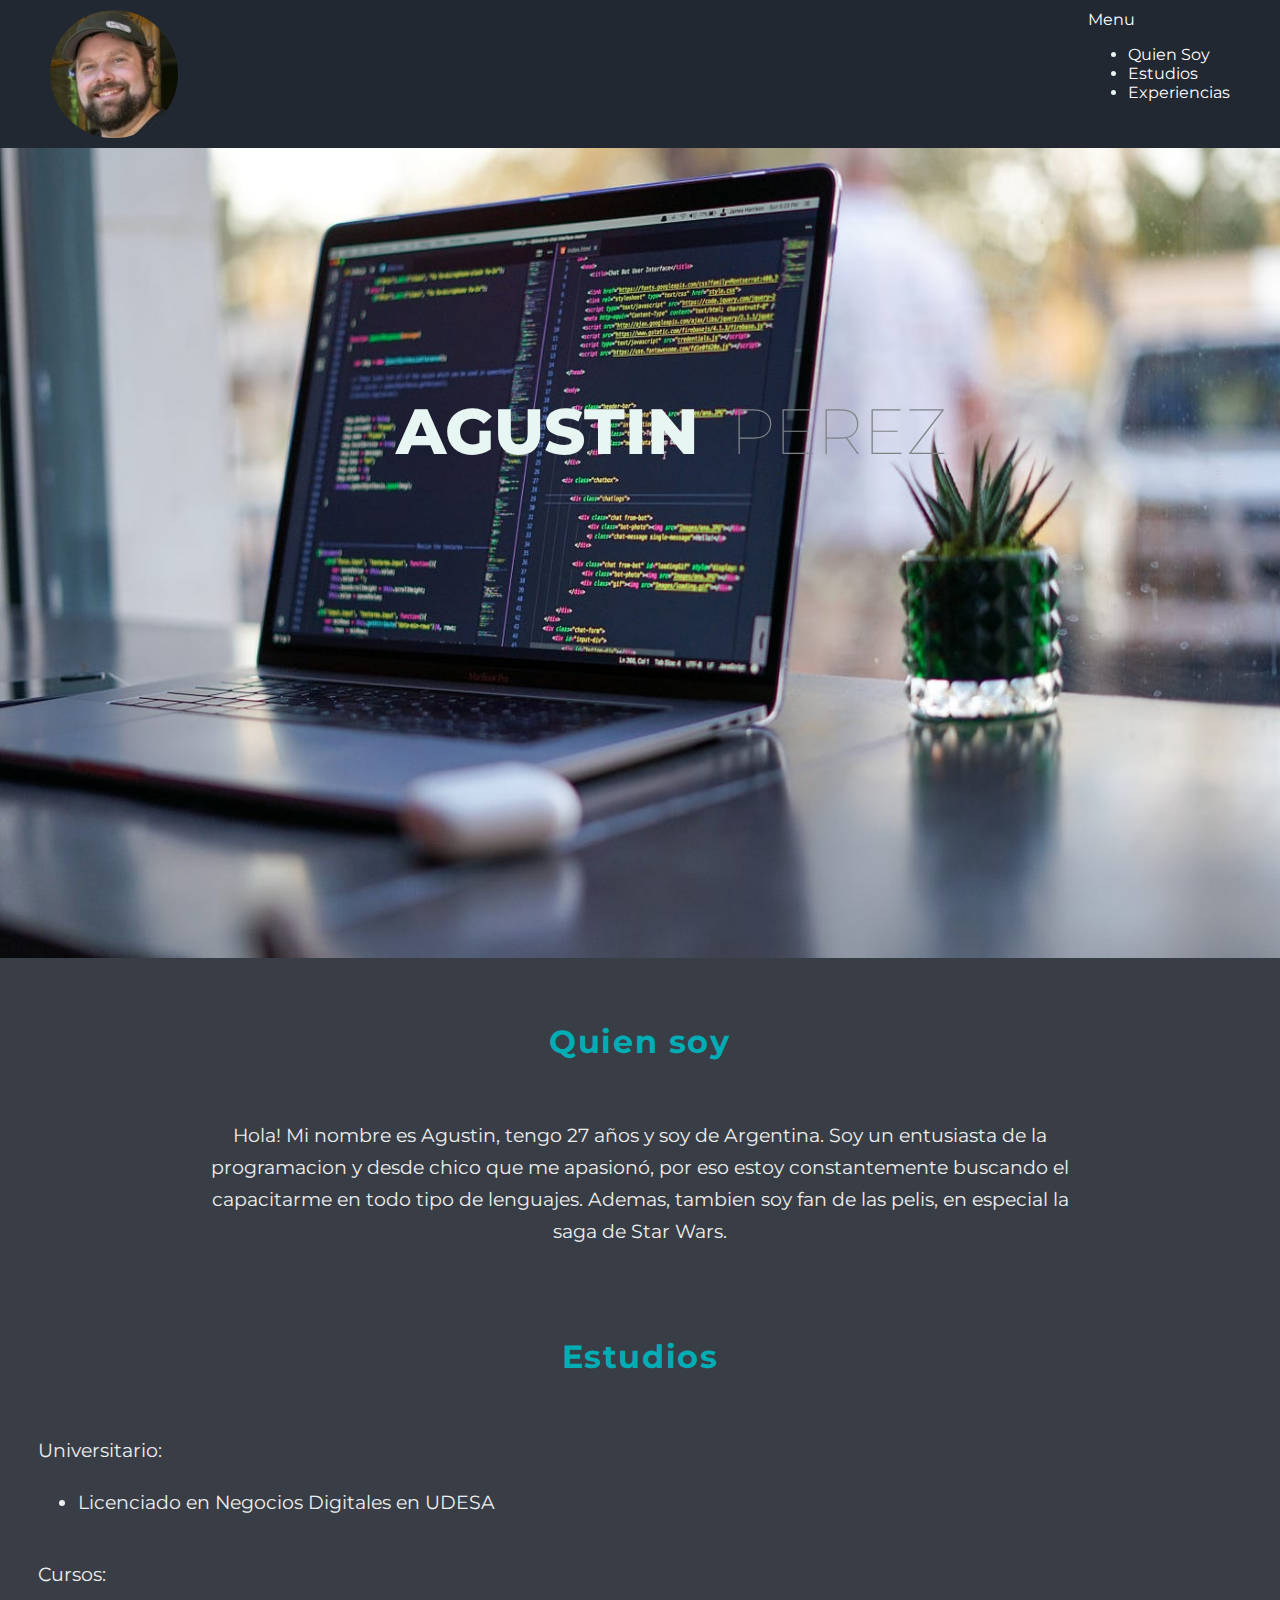
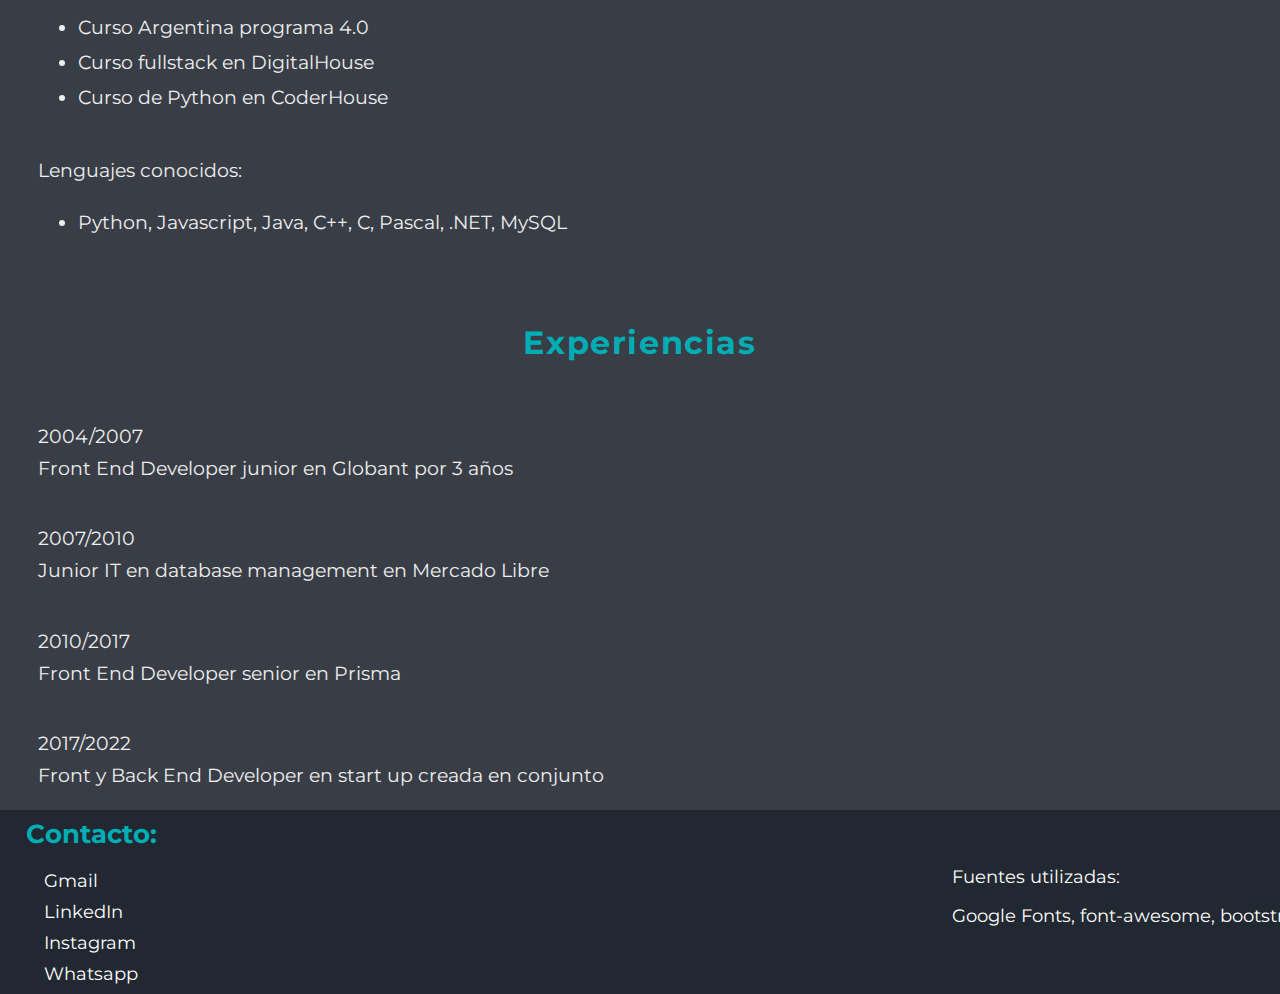
<file: index.html>
<!DOCTYPE html>
<html lang="es">
  <head>
    <meta charset="UTF-8" />
    <meta http-equiv="X-UA-Compatible" content="IE=edge" />
    <meta name="viewport" content="width=device-width, initial-scale=1.0" />
    <link rel="preconnect" href="https://fonts.gstatic.com" crossorigin />
    <link rel="preconnect" href="https://fonts.gstatic.com" crossorigin />
    <link
    href="https://fonts.googleapis.com/css2?family=Montserrat:wght@400;700&display=swap"
    rel="stylesheet"
    />
    <link rel="stylesheet" href="https://cdnjs.cloudflare.com/ajax/libs/font-awesome/6.3.0/css/all.min.css" integrity="sha512-SzlrxWUlpfuzQ+pcUCosxcglQRNAq/DZjVsC0lE40xsADsfeQoEypE+enwcOiGjk/bSuGGKHEyjSoQ1zVisanQ==" crossorigin="anonymous" referrerpolicy="no-referrer" />
    <link href="https://cdn.jsdelivr.net/npm/bootstrap@5.3.0-alpha1/dist/css/bootstrap.min.css" rel="stylesheet" integrity="sha384-GLhlTQ8iRABdZLl6O3oVMWSktQOp6b7In1Zl3/Jr59b6EGGoI1aFkw7cmDA6j6gD" crossorigin="anonymous">
    <script src="https://cdn.jsdelivr.net/npm/bootstrap@5.3.0-alpha1/dist/js/bootstrap.bundle.min.js" integrity="sha384-w76AqPfDkMBDXo30jS1Sgez6pr3x5MlQ1ZAGC+nuZB+EYdgRZgiwxhTBTkF7CXvN" crossorigin="anonymous"></script>
    <link rel="preconnect" href="https://fonts.googleapis.com" />
    <link rel="stylesheet" href="styles.css" />
    <link rel="stylesheet" href="scrollspy.js">
    <title>Proyecto Cv</title>
  </head>
  <body data-bs-spy="scroll" data-bs-target="#navbar-example2">
    <header>
      <img src="./img/72.jpg" alt="pfp" />
      <!-- <nav>
        <ul class="ul-estilizado invisible">
          <li  class="li-estilizado">Quien soy</li>
          <li class="li-estilizado">Estudios</li>
          <li class="li-estilizado">Experiencias</li>
        </ul>
      </nav> -->
      <nav id="navbar-example2" class="nav-principal navbar px-3 mb-3">
        <a class="a-estilizado navbar-brand" href="#">Menu</a>
        <ul class="nav nav-pills">
          <li class="font-y-color nav-item">
            <a class="a-estilizado nav-link" href="#scrollspyHeading1">Quien Soy</a>
          </li>
          <li class="font-y-color nav-item">
            <a class="a-estilizado nav-link" href="#scrollspyHeading2">Estudios</a>
          </li>
          <li class="font-y-color nav-item">
            <a class="a-estilizado nav-link" href="#scrollspyHeading3">Experiencias</a>
        </ul>
      </nav>
    </header>
    <main>
      <section class="imagen-nombre">
        <img src="./img/0_l1Wxf8h2AkXqYiEf.jpg" alt="foto principal" />
        <div>
        <p id="p1">AGUSTIN </p>
        <p id="p2">PEREZ </p>
        </div>
      </section>
      <section class="quien-soy">
        <h2 id="scrollspyHeading1">Quien soy</h2>
        <p>
          Hola!
          Mi nombre es Agustin, tengo 27 años y soy de Argentina. Soy un entusiasta de la programacion y desde chico que me apasionó, por eso estoy constantemente buscando el capacitarme en todo tipo de lenguajes. Ademas, tambien soy fan de las pelis, en especial la saga de Star Wars.
        </p>
      </section>
      <section class="estudios">
        <h2 id="scrollspyHeading2">Estudios</h2>
        <p>Universitario:</p>
          <ul>
            <li>Licenciado en Negocios Digitales en UDESA</li>
          </ul>
        <p>Cursos: </p>
        <ul>
            <li>Curso Argentina programa 4.0</li>
            <li>Curso fullstack en DigitalHouse</li>
            <li>Curso de Python  en CoderHouse</li>
        </ul>
        <p>Lenguajes conocidos:</p>
        <ul>
            <li>Python, Javascript, Java, C++, C, Pascal, .NET, MySQL</li>
        </ul>

      </section>
      <section class="experiencias">
        <h2 id="scrollspyHeading3">Experiencias</h2>
        <p> 2004/2007 <br> Front End Developer junior en Globant por 3 años</p>
        <p> 2007/2010 <br> Junior IT en database management en Mercado Libre</p>
        <p>2010/2017 <br> Front End Developer senior en Prisma</p>
        <p>2017/2022 <br> Front y Back End Developer en start up creada en conjunto</p>
      </section>
    </main>
    <footer>
      <div class="container-contacto">
      <h2>Contacto:</h2>
      <ul>
        <li class="li-estilizado li-footer">Gmail <a class="a-estilizado" href=""><i class="fa-solid fa-envelope"></i></a></li>
        <li class="li-estilizado li-footer">LinkedIn <a href=""></a><i class="fa-brands fa-linkedin"></i></li>
        <li class="li-estilizado li-footer">Instagram <a href=""></a><i class="fa-brands fa-instagram"></i></li>
        <li class="li-estilizado li-footer">Whatsapp <i class="fa-brands fa-whatsapp"></i></li>
      </ul>
    </div>
    <div class="fuentes">
      <p>Fuentes utilizadas:</p>
      <p>Google Fonts, font-awesome, bootstrap</p>
    </div>
    </footer>
  </body>
</html>
</file>
<file: styles.css>
/* Hola, mi nombre es Matteo Lovatto y este es mi proyecto final para el curso. Dejo esta nota para aclarar algunas cosas a la hora de revisarlo.
1)No hice media querys porque no le vi sentido a que alguien trate de revisar un cv por medio de un celular(eso y que ademas la navbar de boostrap se rompe toda) y como en la pagina no dice que es obligatorio en ningun lado entonces preferi no hacerlo
2)Toda la informacion de la pagina es, obviamente, falsa
3)Las fuentes de donde saque codigo/fuentes/iconos que no son mios estan listados en el footer, de todos modos lo dejo por aca tambien:
Google Fonts, font-awesome, bootstrap
4)Por ultimo les dejo una recomendacion de dejar en la pagina algunos ejemplos con videos para darle una ayuda/idea a los alumnos a la hora de realizarlo ya que es bastante complicado hacer algo como esto sin conocimiento y con solo el mes de practica del curso(que te mete html, css y js en 1 mes lo cual es un montón)*/

body {
    background-color: #E7F6F2;
    margin: 0 !important;
    padding: 0 !important;
    font-family: 'Montserrat', sans-serif;
}

.p-3 {
    padding: 0;
}

header {
    background-color: #222831;
    color: #E7F6F2;
    display: flex;
    justify-content: space-between;
    padding: 10px 50px 10px 50px;
}

header img {
    border-radius: 50%;
}


.li-estilizado {
    list-style: none;
    margin: 10px;
}


.imagen-nombre {
    display: flex;
    justify-content: center;
    position: relative;
    width: 100vw;
    background-color: #395B64;
}

.imagen-nombre img {
    width: 100vw;
    height: 90vh;
}

.imagen-nombre div{
    position: absolute;
    display: flex;
    top: 180px;
    color: #E7F6F2;
    font-size: 4rem;
    text-align: center;
}

.imagen-nombre div p {
    margin-left: 3%;
    margin-right: 3%;
}

#p1 {
    font-weight: 800;
    letter-spacing: 0,5rem;
}

#p2 {
    color: #7F8487;
    font-weight: 100;
}

.quien-soy {
    background-color: #393E46;
    display: flex;
    flex-direction: column;
    align-items: center;
    width: 100vw;
}

.quien-soy h2 {
    background-color: #393E46; 
    margin-top: 5%;
    margin-bottom: 3%;
    width: 100vw;
    letter-spacing: 0.1rem;
    font-size: 2rem;
    text-align: center;
    color: #00ADB5;
}

.quien-soy p {
    color: #EEEEEE;
    font-size: 1.2rem;
    width: 70vw;
    text-align: center;
    line-height: 2rem;
    margin-bottom: 5%;
}

.estudios {
    background-color: #393E46;
    display: flex;
    flex-direction: column;
    width: 100vw;


}

.estudios h2 {
    background-color: #393E46;
    width: 100vw;
    margin-bottom: 3%;
    letter-spacing: 0.1rem;
    font-size: 2rem;
    text-align: center;
    color: #00ADB5;
}

.estudios p{
    color: #EEEEEE;
    font-size: 1.2rem;
    width: 70vw;
    line-height: 2rem;
    margin-left: 3%;
}

.estudios ul  {
    color: #EEEEEE;
    font-size: 1.2rem;
    width: 70vw;
    line-height: 2.2rem;
    margin-top: 0;
    margin-left: 3%;
}

.experiencias {
    background-color: #393E46;
    display: flex;
    flex-direction: column;
    width: 100vw;
}

.experiencias h2 {
    background-color: #393E46;
    width: 100vw;
    margin-top: 5%;
    margin-bottom: 3%;
    letter-spacing: 0.1rem;
    font-size: 2rem;
    text-align: center;
    color: #00ADB5;
}

.experiencias p{
    color: #EEEEEE;
    font-size: 1.2rem;
    width: 70vw;
    line-height: 2rem;
    margin-left: 3%;
}


footer {
    display: flex;
    background-color: #222831;
    color: white;
    justify-content: space-between;
    padding: 0 2% 0 2%;
    width: 100vw;
}

.container-contacto h2 {
    padding: 5% 0 0 0;
    color: #00ADB5;
    margin-top: 0;
    margin-bottom: 0;
}

.container-contacto ul {
    margin: 10px 0 10px 0;
    padding-left: 0;
}

.container-contacto {
    display: flex;
    flex-direction: column;
    align-items: center;
    font-size: 1.1rem;
}

.fuentes {
    margin-top: 3%;
    font-size: 1.1rem;
}

.li-footer {
    margin-bottom: 0;
}

.a-estilizado {
    text-decoration: none;
    color: white; 
}
</file>
